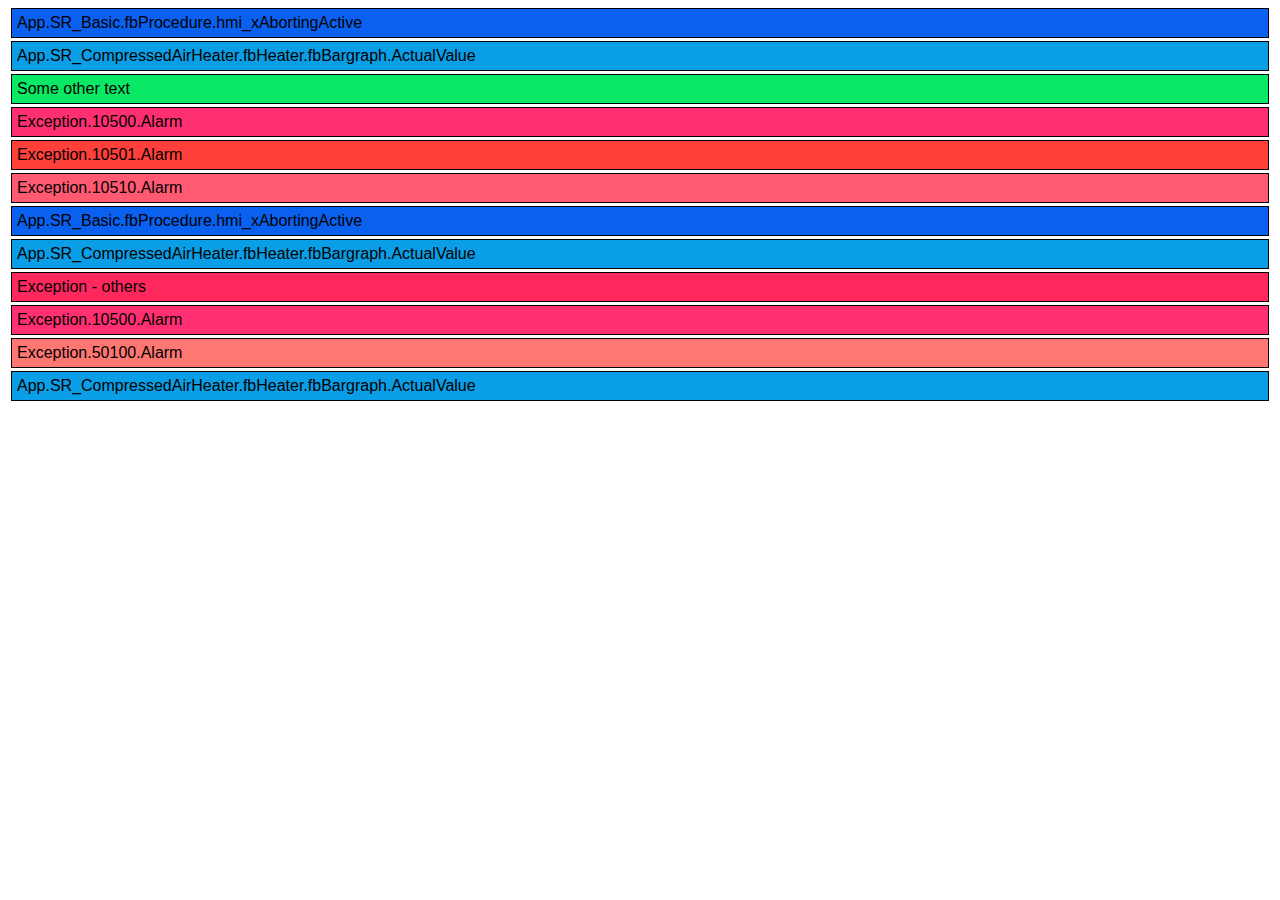
<file: demo/color-calculator.html>
<!doctype html>
<html>
<head>
  <title>Moonbird Color Calculator demo</title>
  <script src="https://cdnjs.cloudflare.com/ajax/libs/jquery/3.7.0/jquery.min.js"></script>
  <script src="../lib/color-calculator.js"></script>
  <link rel="stylesheet" href="css/color-calculator.css">
</head>
<body>
<div class="styled-box" id="test">
  <div>App.SR_Basic.fbProcedure.hmi_xAbortingActive</div>
  <div>App.SR_CompressedAirHeater.fbHeater.fbBargraph.ActualValue</div>
  <div>Some other text</div>
  <div>Exception.10500.Alarm</div>
  <div>Exception.10501.Alarm</div>
  <div>Exception.10510.Alarm</div>
  <div>App.SR_Basic.fbProcedure.hmi_xAbortingActive</div>
  <div>App.SR_CompressedAirHeater.fbHeater.fbBargraph.ActualValue</div>
  <div>Exception - others</div>
  <div>Exception.10500.Alarm</div>
  <div>Exception.50100.Alarm</div>
  <div>App.SR_CompressedAirHeater.fbHeater.fbBargraph.ActualValue</div>
</div>
<script>

  let colorCalculator = new Moonbird.Component.ColorCalculator();
  colorCalculator.registerStringToHighlight("Exception");

  let $elements = $('#test div');
  $elements.each(function (i, elem) {
    $(elem).css('background-color', colorCalculator.generate(elem.innerText));
  });

</script>
</body>
</html>
</file>
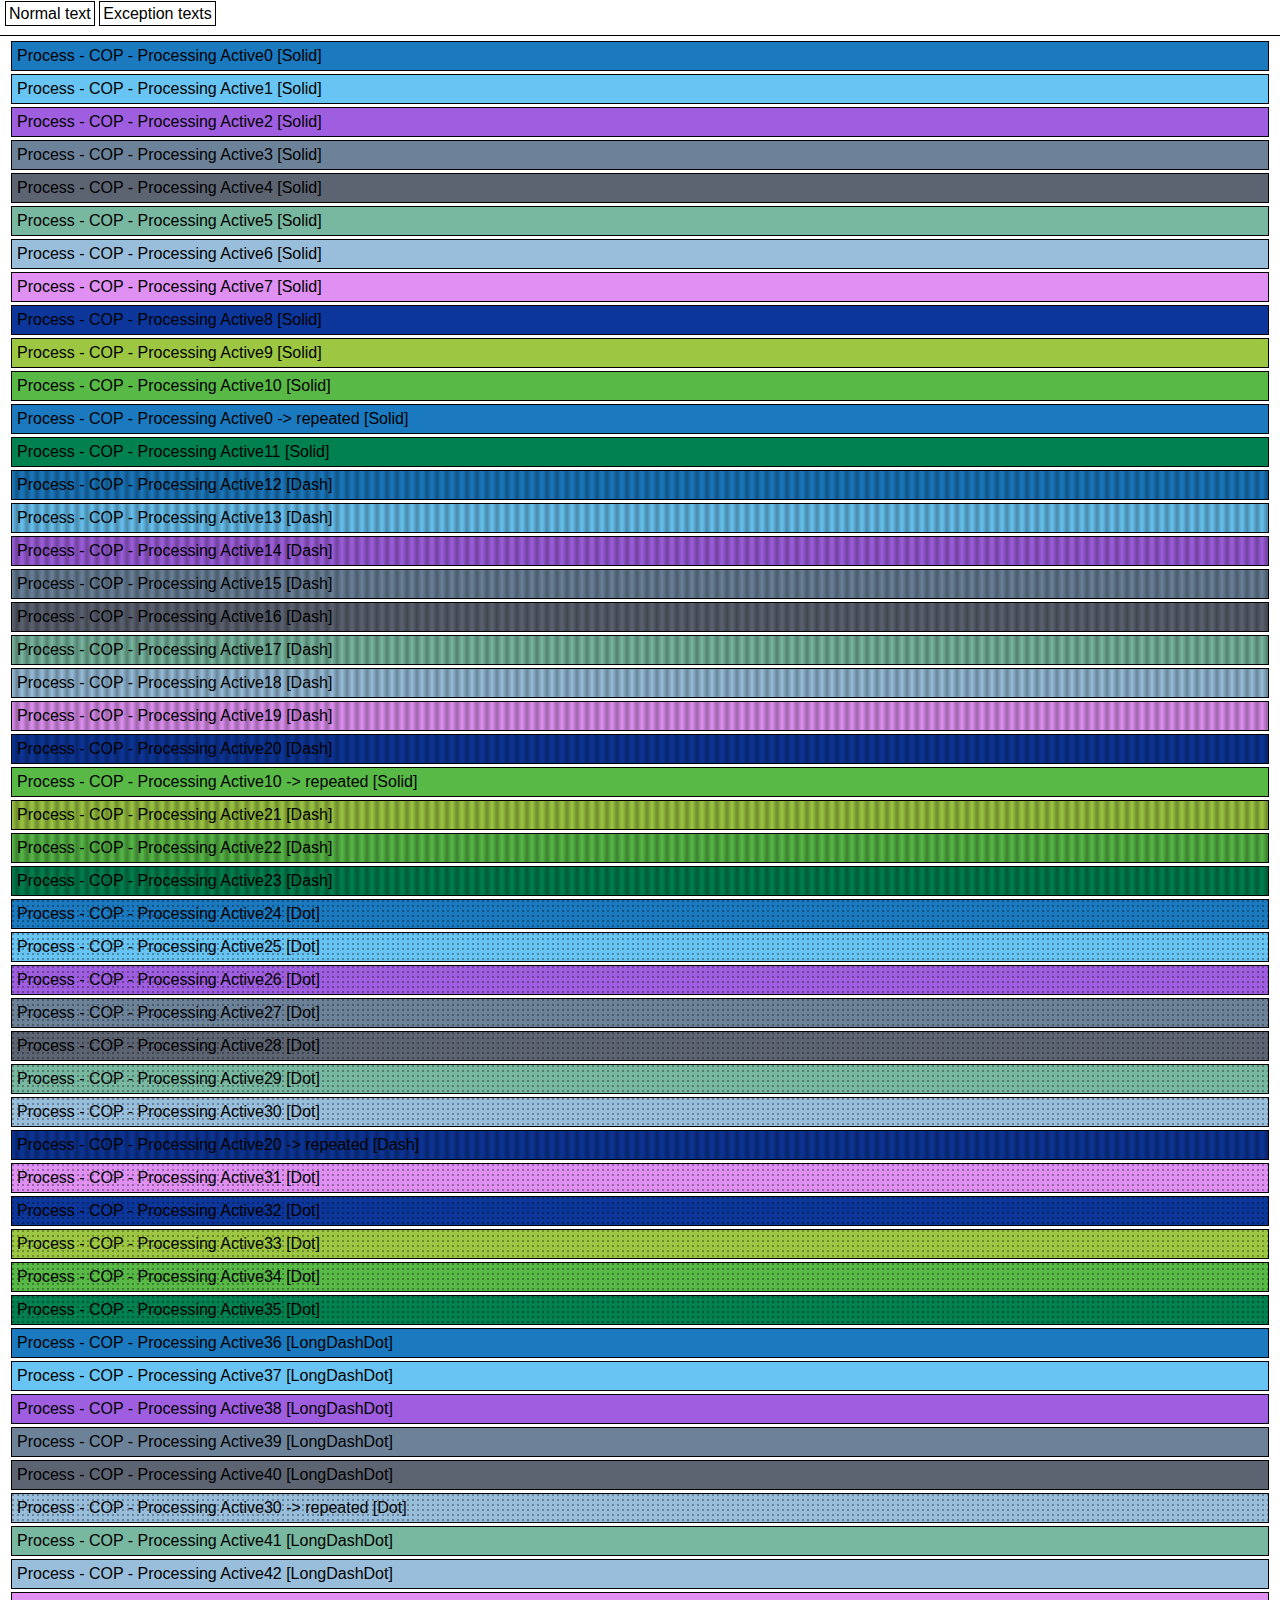
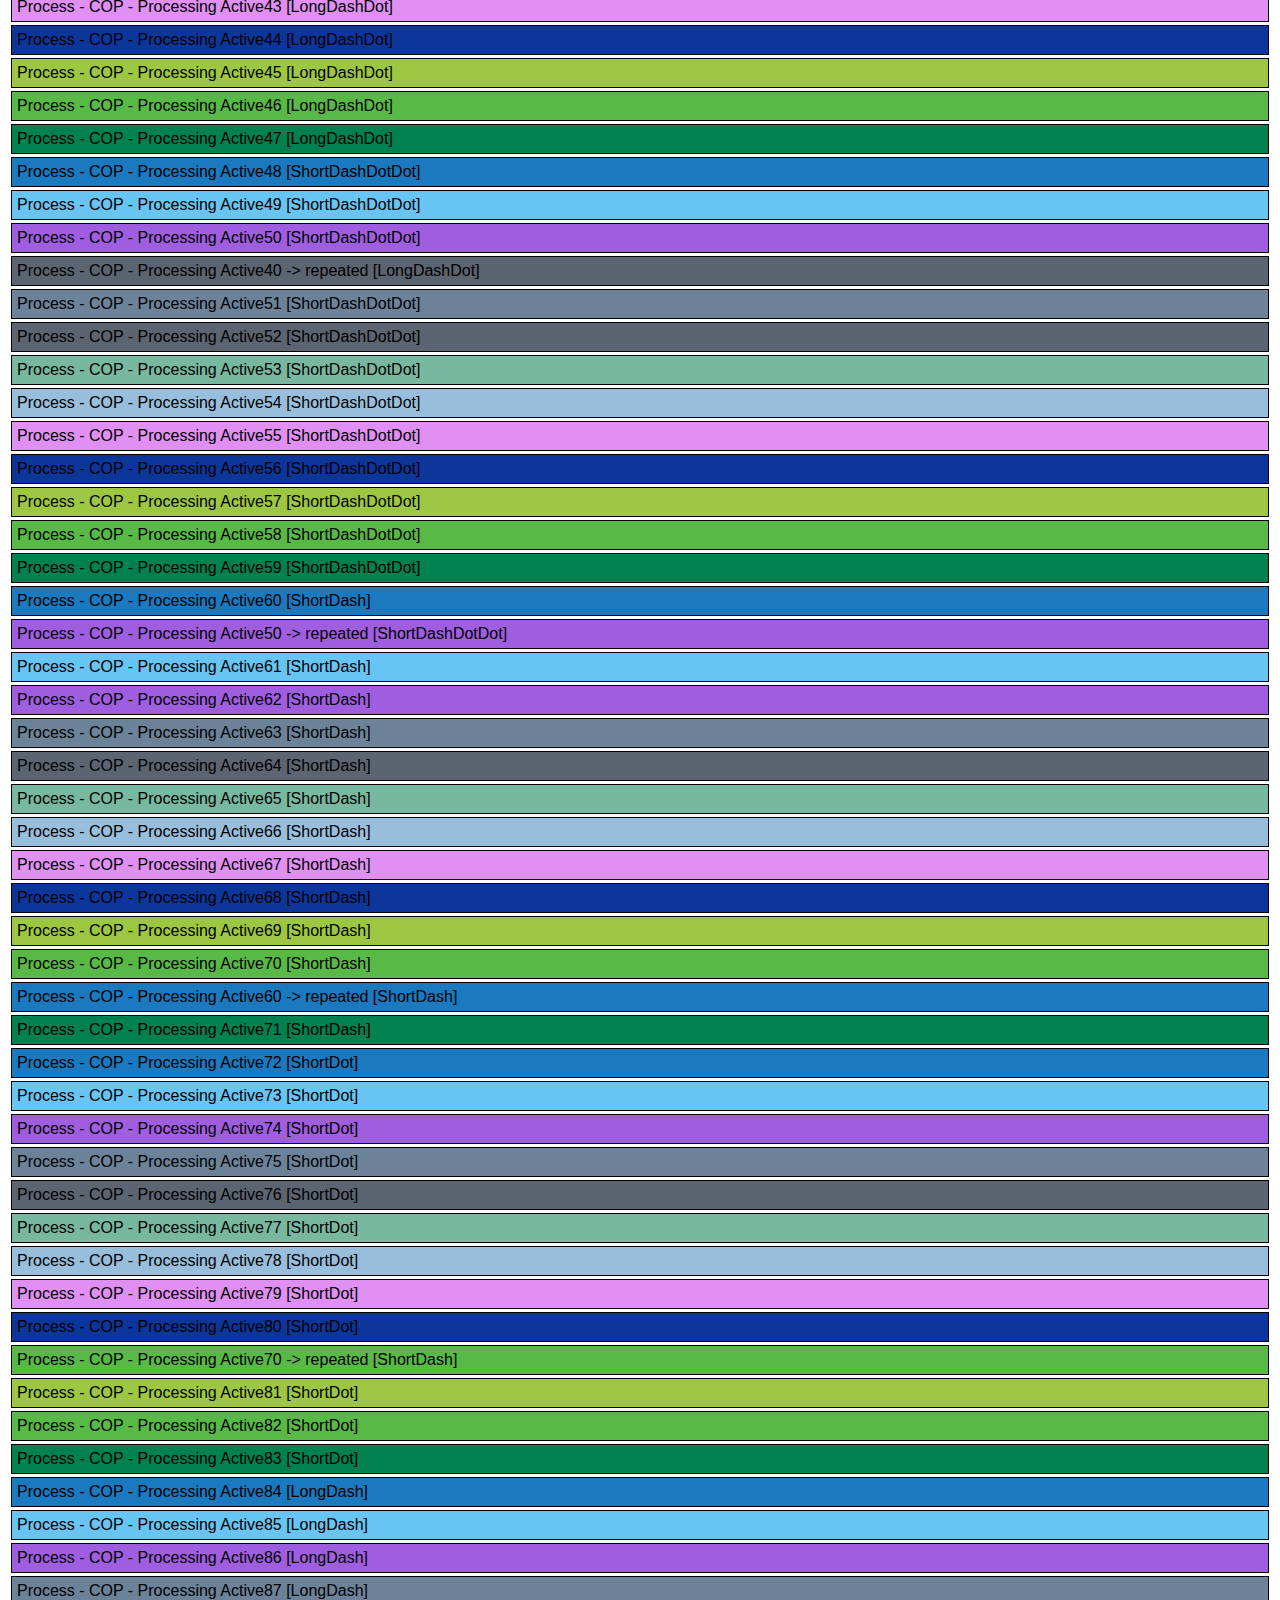
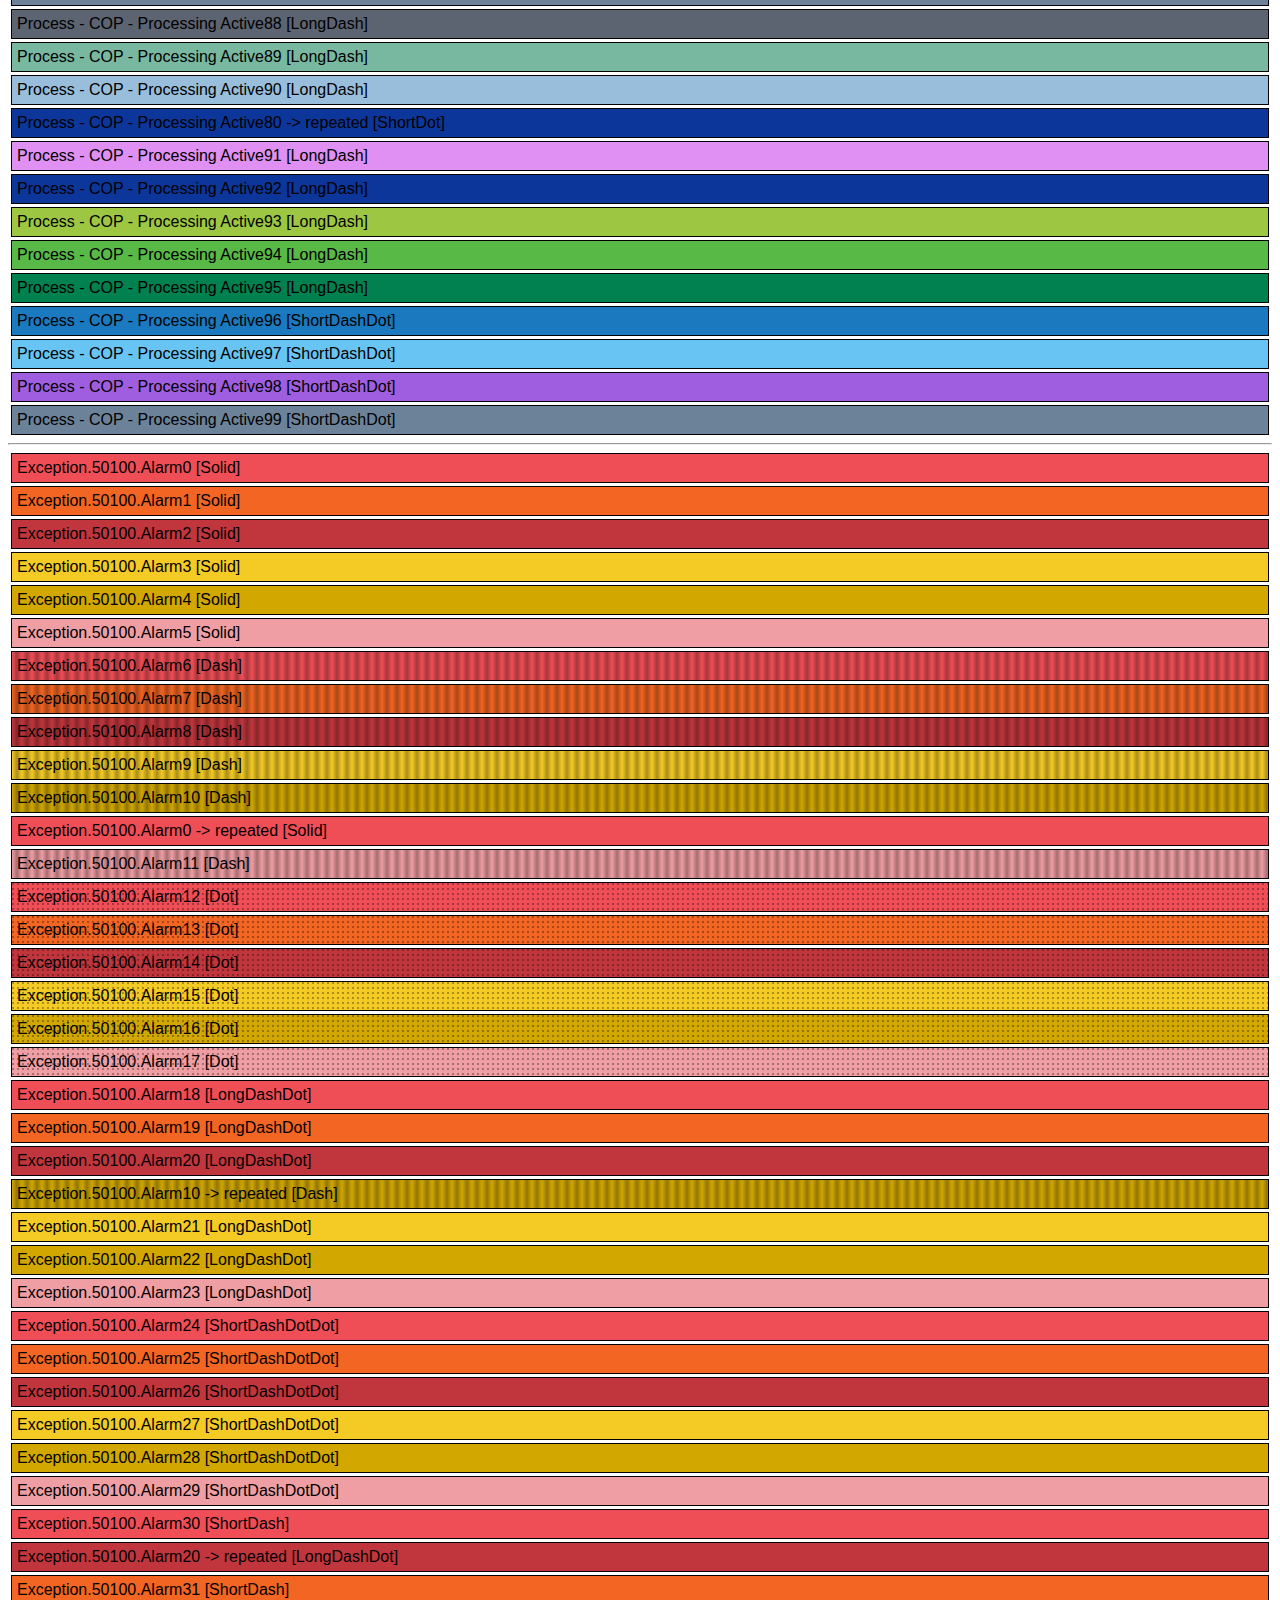
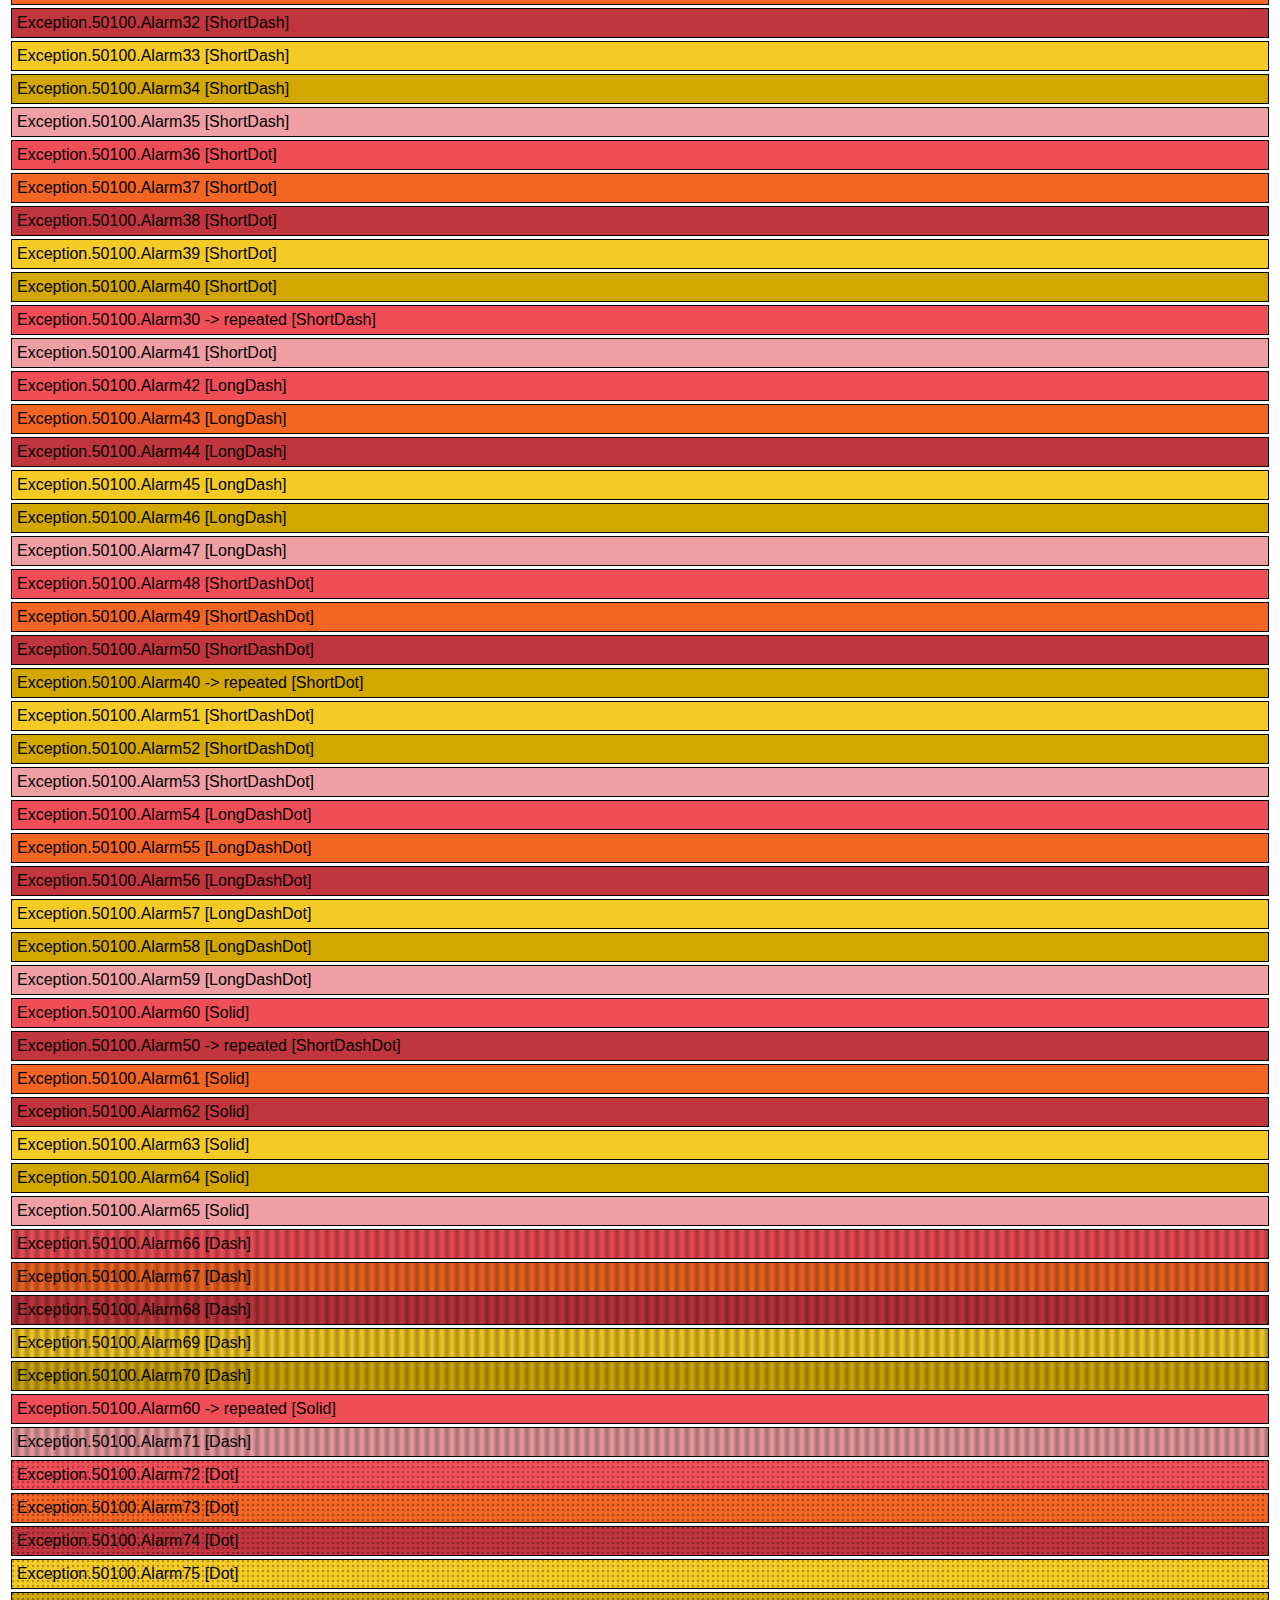
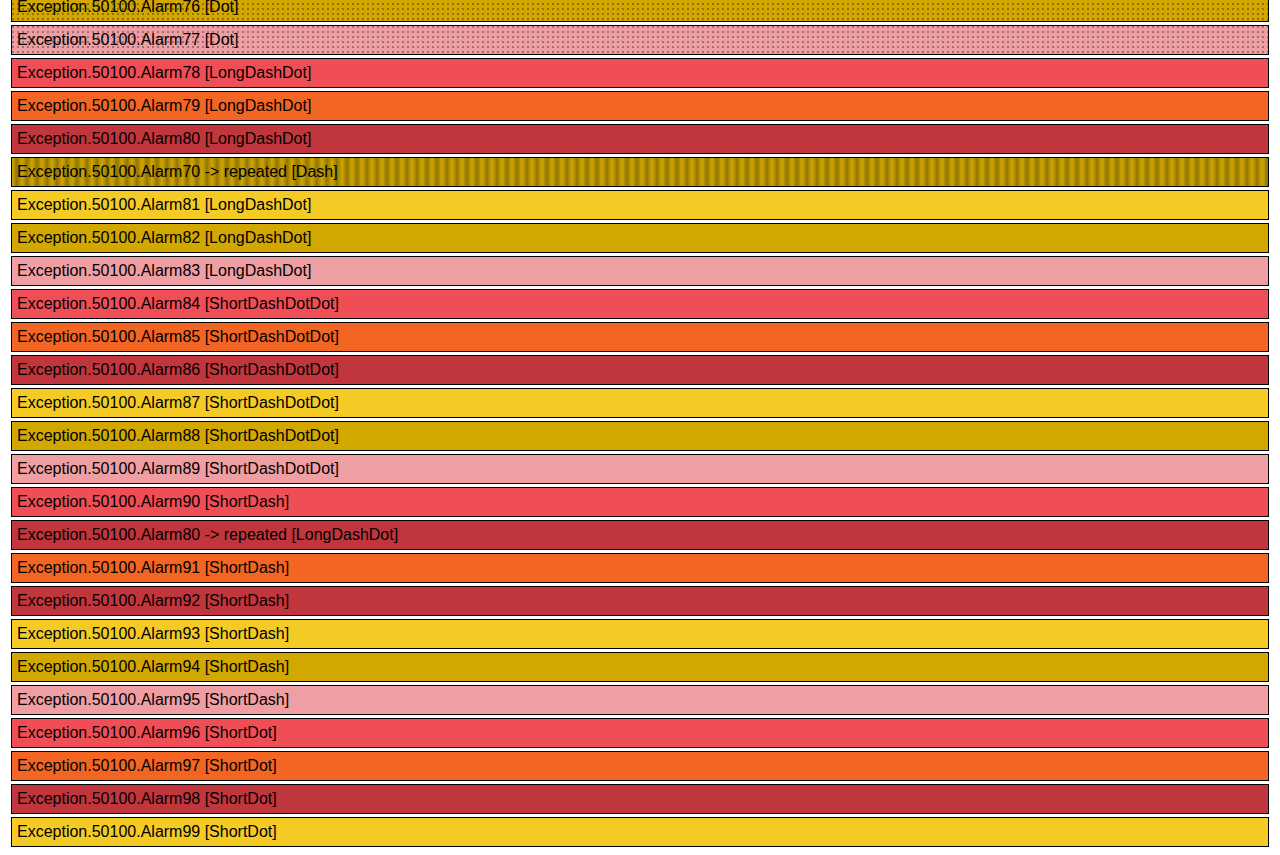
<file: demo/series-style-generator.html>
<!doctype html>
<html>
<head>
  <title>Moonbird Series Style Generator demo</title>
  <link rel="stylesheet" href="css/color-calculator.css">
  <script src="https://cdnjs.cloudflare.com/ajax/libs/jquery/3.7.0/jquery.min.js"></script>
  <script src="../lib/series-style-generator.js"></script>
  <link rel="stylesheet" href="css/series-style-generator.css">
</head>
<body>
<div class="sticky">
  <a href="#Normal">Normal text</a>
  <a href="#Exceptions">Exception texts</a>
</div>

<div class="spacer"></div>

<a name="Normal"></a>
<div class="styled-result" id="test"></div>
<hr>

<a name="Exceptions"></a>
<div class="styled-result" id="test2"></div>

<script>
  let styleGenerator = new Moonbird.Component.SeriesStyleGenerator();

  // Register exception strings to be highlighted, the given strings will need to start with the given term):
  styleGenerator.registerStringToHighlight("Exception");

  let $elements = $('#test');
  let $elements2 = $('#test2');

  let normalText = "Process - COP - Processing Active";
  let exceptionText = "Exception.50100.Alarm";

  for (i = 0; i < 100; i++) {
    let style = styleGenerator.assign(normalText + i);
    $elements.append($('<div></div>').text(normalText + i + ' [' + style.Style + ']').css('background-color', style.Color).addClass(style.Style));
    style = styleGenerator.assign(exceptionText + i);
    $elements2.append($('<div></div>').text(exceptionText + i + ' [' + style.Style + ']').css('background-color', style.Color).addClass(style.Style));

    // reuse a previously assigned value to test if the same style is reapplied.
    if (i > 0 && i % 10 === 0) {
      style = styleGenerator.assign(normalText + (i-10));
      $elements.append($('<div></div>').text(normalText + (i-10) + ' -> repeated [' + style.Style + ']').css('background-color', style.Color).addClass(style.Style));
      style = styleGenerator.assign(exceptionText + (i-10));
      $elements2.append($('<div></div>').text(exceptionText + (i-10) + ' -> repeated [' + style.Style + ']').css('background-color', style.Color).addClass(style.Style));
    }
  }
</script>
</body>
</html>
</file>
<file: demo/css/color-calculator.css>
body {
  font-family: 'Open Sans', sans-serif;
}
div.styled-box div {
  border: 1px solid black;
  padding: 5px;
  margin: 3px;
}
.red {
  background: red;
}
</file>
<file: demo/css/series-style-generator.css>
body {
  font-family: 'Open Sans', sans-serif;
}

div.sticky {
  padding-top: 20px;
  padding: 5px;
  position: fixed;
  top: 0;
  left: 0;
  width: 100%;
  height: 25px;
  border-bottom: 1px solid black;
  background: white;
}

div.sticky a {
  text-decoration: none;
  border: 1px solid black;
  padding: 3px;
  color: black;
}

div.spacer {
  height: 30px;
}

div.styled-result div {
  border: 1px solid black;
  padding: 5px;
  margin: 3px;
}
.red {
  background: red;
}

.Dash {
  background: linear-gradient(90deg, transparent, rgba(0,0,0,0.3), transparent);
  background-size: 10px 10px;
}

.Dot {
  background: radial-gradient(circle at 1px 1px, rgba(0,0,0, 0.3) 1px, transparent 0);
  background-size: 5px 5px;
}

.LongDashDot {
  position:relative;
}

.LongDashDot:before {
  background-image: url(https://i.stack.imgur.com/j06eS.png);
  content: ' ';
  display: block;
  position: absolute;
  background-size: 15px 15px;
  left: 0;
  top: 0;
  width: 100%;
  height: 100%;
  opacity: 0.2;
}
</file>
